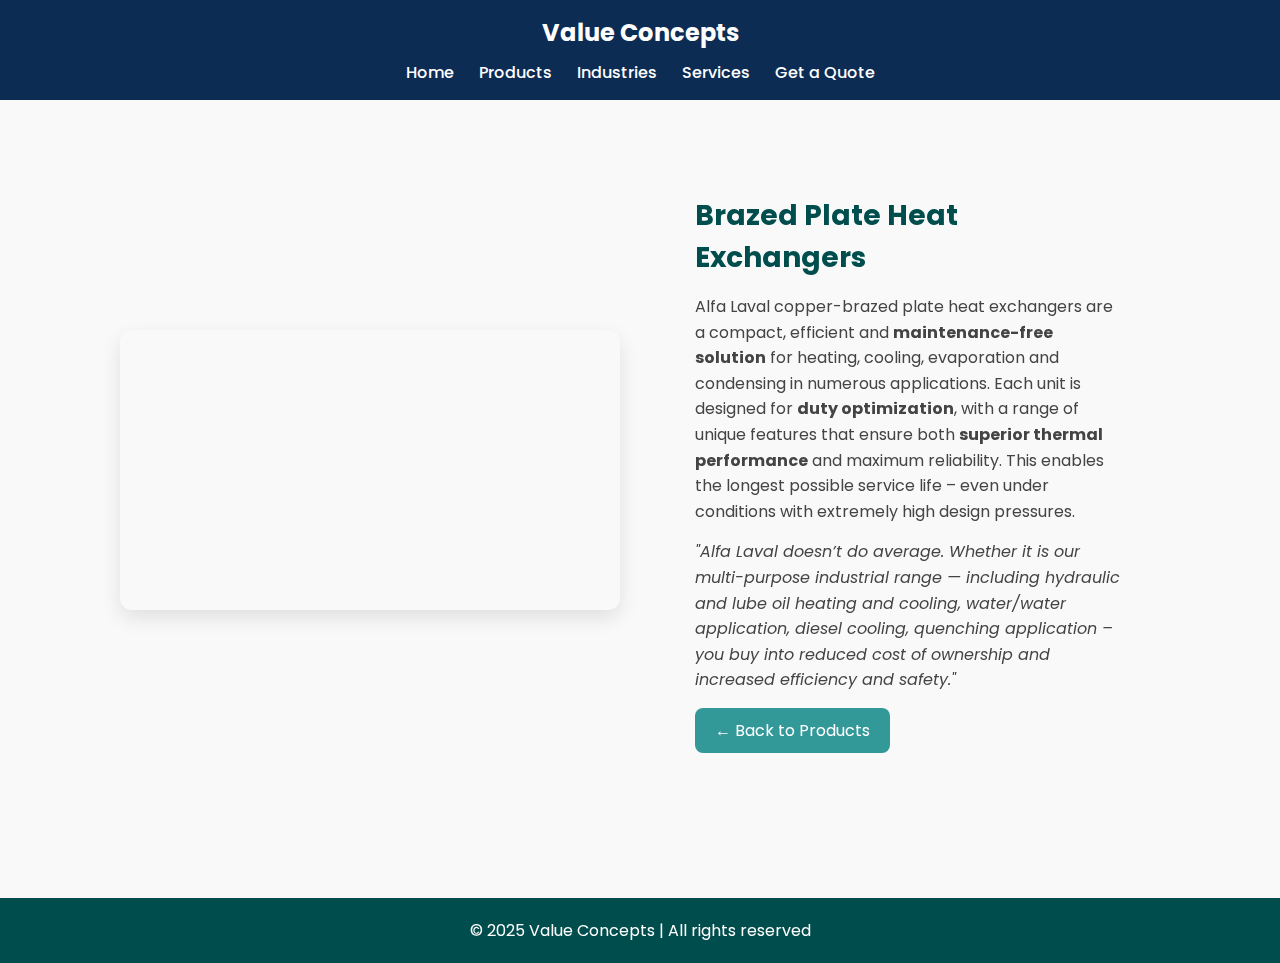
<file: brazed.html>
<!DOCTYPE html>
<html lang="en">
<head>
  <meta charset="UTF-8" />
  <meta name="viewport" content="width=device-width, initial-scale=1.0"/>
  <title>Brazed Plate Heat Exhangers</title>
  <link rel="stylesheet" href="style.css"/>
  <link href="https://fonts.googleapis.com/css2?family=Poppins:wght@400;600&display=swap" rel="stylesheet">
  <style>
    body {
      font-family: 'Poppins', sans-serif;
      margin: 0;
      background-color: #f9f9f9;
      color: #333;
    }

    .header {
      background-color: #0d2c54;
      padding: 15px 0;
      color: white;
      text-align: center;
    }

    .nav-links {
      list-style: none;
      display: flex;
      justify-content: center;
      gap: 25px;
      padding: 0;
      margin: 10px 0 0 0;
    }

    .nav-links a {
      color: white;
      text-decoration: none;
      font-weight: 600;
    }

    .product-detail {
      display: flex;
      flex-direction: row;
      align-items: center;
      justify-content: center;
      flex-wrap: wrap;
      padding: 60px 20px;
      gap: 40px;
    }

    .video-container iframe {
      width: 500px;
      height: 280px;
      border-radius: 12px;
      box-shadow: 0 8px 20px rgba(0, 0, 0, 0.1);
    }

    .product-info {
      max-width: 500px;
    }

    .product-info h1 {
      font-size: 28px;
      margin-bottom: 15px;
      color: #004d4d;
    }

    .product-info p {
      font-size: 16px;
      line-height: 1.6;
      margin-bottom: 15px;
    }

    .product-info ul {
      padding-left: 18px;
      margin-bottom: 25px;
    }

    .back-button {
      display: inline-block;
      padding: 10px 20px;
      background-color: rgba(0, 128, 128, 0.8); /* Teal translucent */
      color: white;
      text-decoration: none;
      border-radius: 8px;
      transition: background-color 0.3s ease;
    }

    .back-button:hover {
      background-color: rgba(0, 128, 128, 1);
    }

    .footer {
      text-align: center;
      padding: 20px;
      margin-top: 50px;
      background-color: #004d4d;
      color: white;
    }

    @media (max-width: 768px) {
      .product-detail {
        flex-direction: column;
        text-align: center;
      }

      .video-container iframe {
        width: 100%;
        height: 240px;
      }

      .product-info {
        max-width: 90%;
      }
    }
  </style>
</head>
<body>

  <header class="header">
    <h2>Value Concepts</h2>
    
    <ul class="nav-links">
      <li><a href="index.html">Home</a></li>
      <li><a href="products.html">Products</a></li>
      <li><a href="industries.html">Industries</a></li>
      <li><a href="services.html">Services</a></li>
      <li><a href="quote.html">Get a Quote</a></li>
    </ul>
  </header>

  <section class="product-detail">
    <div class="video-container">
      <!-- 📽️ Embedded video -->
      <iframe src="https://www.youtube.com/embed/YxZh61AvF7I" frameborder="0" allowfullscreen></iframe>
    </div>
    <div class="product-info">
      <h1>Brazed Plate Heat Exchangers</h1>
      <p>
          Alfa Laval copper-brazed plate heat exchangers are a compact, 
          efficient and <b>maintenance-free solution</b> for heating, 
          cooling, evaporation and condensing in numerous applications. 
          Each unit is designed for <b>duty optimization</b>, with a range of unique 
          features that ensure both <b>superior thermal performance</b> and 
          maximum reliability. This enables the longest possible service life 
          – even under conditions with extremely high design pressures.
      </p>
     
      <p><em>"Alfa Laval doesn’t do average. Whether it is our multi-purpose industrial range — including hydraulic and lube oil heating and cooling, water/water application, diesel cooling, quenching application – you buy into reduced cost of ownership and increased efficiency and safety."</em></p>
      <a href="products.html" class="back-button">← Back to Products</a>
    </div>
  </section>

  <footer class="footer">
    <p>&copy; 2025 Value Concepts | All rights reserved</p>
  </footer>

</body>
</html>
</file>
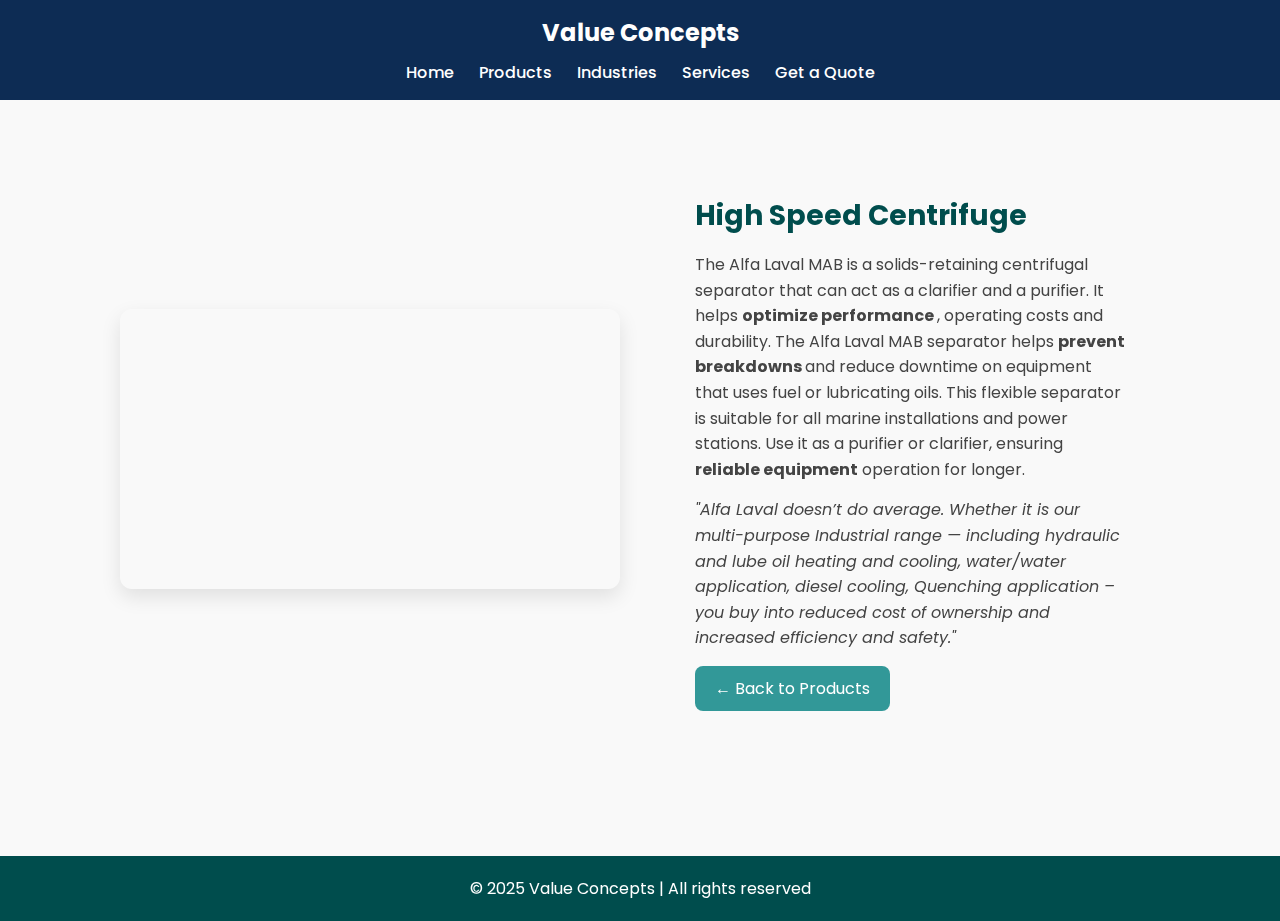
<file: centrifuge.html>
<!DOCTYPE html>
<html lang="en">
<head>
  <meta charset="UTF-8" />
  <meta name="viewport" content="width=device-width, initial-scale=1.0"/>
  <title>High Speed Centrifuge</title>
  <link rel="stylesheet" href="style.css"/>
  <link href="https://fonts.googleapis.com/css2?family=Poppins:wght@400;600&display=swap" rel="stylesheet">
  <style>
    body {
      font-family: 'Poppins', sans-serif;
      margin: 0;
      background-color: #f9f9f9;
      color: #333;
    }

    .header {
      background-color: #0d2c54;
      padding: 15px 0;
      color: white;
      text-align: center;
    }

    .nav-links {
      list-style: none;
      display: flex;
      justify-content: center;
      gap: 25px;
      padding: 0;
      margin: 10px 0 0 0;
    }

    .nav-links a {
      color: white;
      text-decoration: none;
      font-weight: 600;
    }

    .product-detail {
      display: flex;
      flex-direction: row;
      align-items: center;
      justify-content: center;
      flex-wrap: wrap;
      padding: 60px 20px;
      gap: 40px;
    }

    .video-container iframe {
      width: 500px;
      height: 280px;
      border-radius: 12px;
      box-shadow: 0 8px 20px rgba(0, 0, 0, 0.1);
    }

    .product-info {
      max-width: 500px;
    }

    .product-info h1 {
      font-size: 28px;
      margin-bottom: 15px;
      color: #004d4d;
    }

    .product-info p {
      font-size: 16px;
      line-height: 1.6;
      margin-bottom: 15px;
    }

    .product-info ul {
      padding-left: 18px;
      margin-bottom: 25px;
    }

    .back-button {
      display: inline-block;
      padding: 10px 20px;
      background-color: rgba(0, 128, 128, 0.8); /* Teal translucent */
      color: white;
      text-decoration: none;
      border-radius: 8px;
      transition: background-color 0.3s ease;
    }

    .back-button:hover {
      background-color: rgba(0, 128, 128, 1);
    }

    .footer {
      text-align: center;
      padding: 20px;
      margin-top: 50px;
      background-color: #004d4d;
      color: white;
    }

    @media (max-width: 768px) {
      .product-detail {
        flex-direction: column;
        text-align: center;
      }

      .video-container iframe {
        width: 100%;
        height: 240px;
      }

      .product-info {
        max-width: 90%;
      }
    }
  </style>
</head>
<body>

  <header class="header">
    <h2>Value Concepts</h2>
    
    <ul class="nav-links">
      <li><a href="index.html">Home</a></li>
      <li><a href="products.html">Products</a></li>
      <li><a href="industries.html">Industries</a></li>
      <li><a href="services.html">Services</a></li>
      <li><a href="quote.html">Get a Quote</a></li>
    </ul>
  </header>

  <section class="product-detail">
    <div class="video-container">
      <!-- 📽️ Embedded video -->
      <iframe src="https://www.youtube.com/embed/cT8qn8Hreg4" frameborder="0" allowfullscreen></iframe>
    </div>
    <div class="product-info">
      <h1>High Speed Centrifuge</h1>
      <p>
       The Alfa Laval MAB is a solids-retaining centrifugal separator that can 
        act as a clarifier and a purifier. It helps <b>optimize performance </b>, 
        operating costs and durability.
        The Alfa Laval MAB separator helps <b>prevent breakdowns </b> and reduce 
        downtime on equipment that uses fuel or lubricating oils. 
        This flexible separator is suitable for all marine installations 
        and power stations. Use it as a purifier or clarifier, ensuring 
        <b>reliable equipment</b> operation for longer.
      </p>
    
      <p><em>"Alfa Laval doesn’t do average. Whether it is our multi-purpose Industrial range — including hydraulic and lube oil heating and cooling, water/water application, diesel cooling, Quenching application – you buy into reduced cost of ownership and increased efficiency and safety."</em></p>
      <a href="products.html" class="back-button">← Back to Products</a>
    </div>
  </section>

  <footer class="footer">
    <p>&copy; 2025 Value Concepts | All rights reserved</p>
  </footer>

</body>
</html>
</file>
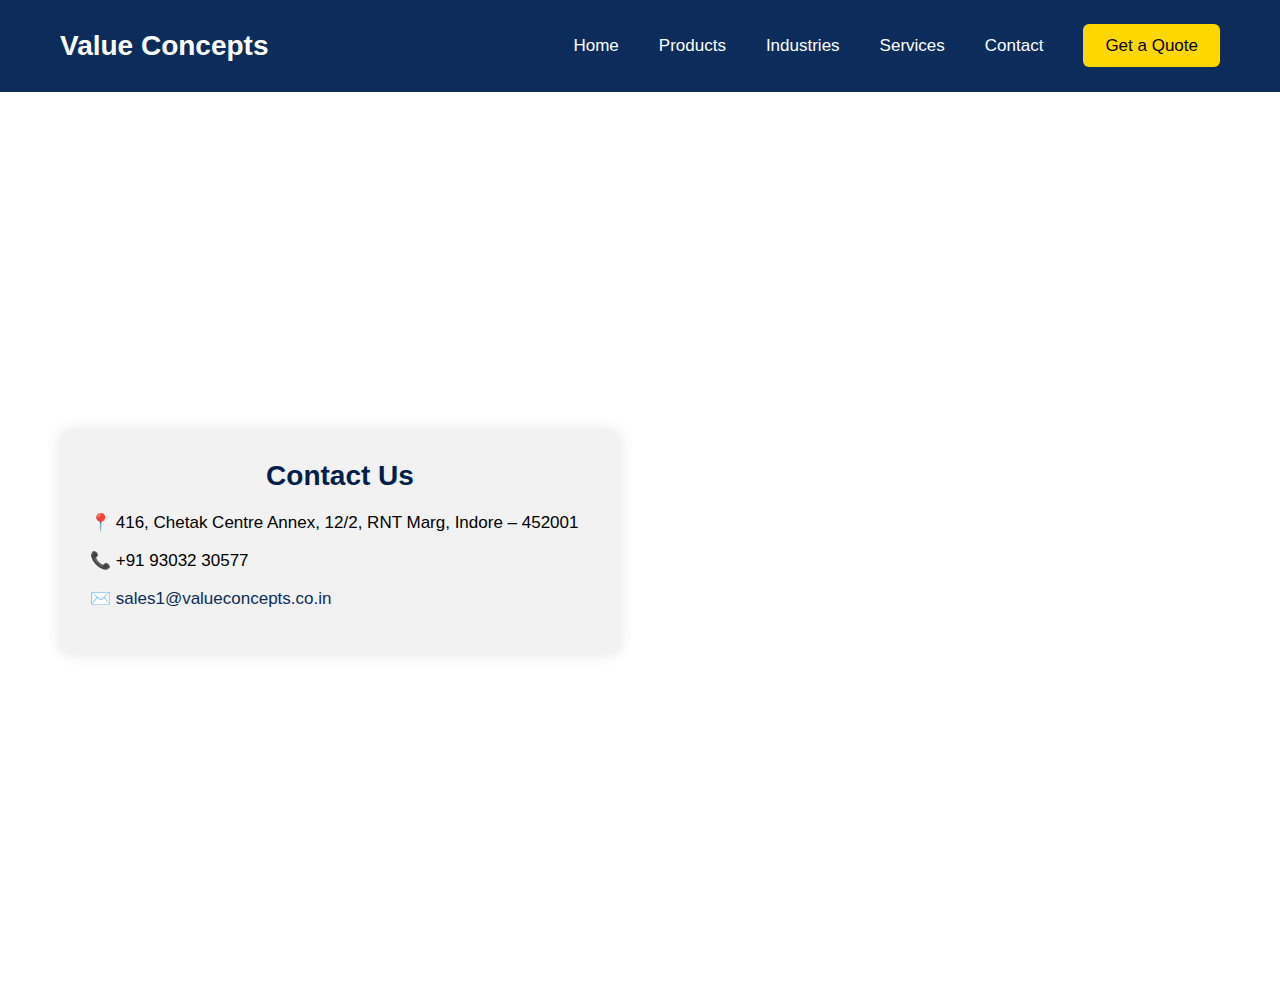
<file: contact.html>
<!DOCTYPE html>
<html lang="en">
<head>
  <meta charset="UTF-8" />
  <meta name="viewport" content="width=device-width, initial-scale=1.0"/>
  <title>Contact Us - Value Concepts</title>
  <style>
    body {
      font-family: 'Segoe UI', sans-serif;
      margin: 0;
      background-color: #ffffff;
    }

    /* === NAVBAR === */
    nav {
      background-color: #0c2d5c;
      display: flex;
      justify-content: space-between;
      align-items: center;
      padding: 30px 60px; /* Made bigger */
    }

    .logo {
      font-size: 28px;
      font-weight: 700;
      color: white;
    }

    nav ul {
      list-style: none;
      display: flex;
      align-items: center;
      gap: 40px;
      margin: 0;
      padding: 0;
    }

    nav ul li a {
      color: white;
      text-decoration: none;
      font-size: 17px;
      font-weight: 500;
      transition: color 0.3s;
    }

    nav ul li a:hover {
      color: #ffd700;
    }

    .quote-button {
      background-color: #ffd700;
      color: #000;
      font-weight: 500;
      padding: 12px 22px;
      border-radius: 6px;
      text-decoration: none;
      transition: background-color 0.3s;
    }

    .quote-button:hover {
      background-color: #e6c200;
    }

    /* === CONTACT PAGE === */
    .container {
      display: flex;
      justify-content: center;
      align-items: center;
      padding: 60px;
      flex-wrap: wrap;
      gap: 40px;
      min-height: calc(100vh - 120px); /* Makes contact area fill screen height minus navbar */
    }

    .contact-info {
      flex: 1;
      max-width: 500px;
      background: #f2f2f2;
      padding: 30px;
      border-radius: 10px;
      box-shadow: 0 0 15px rgba(0, 0, 0, 0.1);
    }

    .contact-info h2 {
        margin-top: 0; /* 🟢 Reduces space from top */
        margin-bottom: 20px;
        font-size: 28px;
        color: #001f4d;
        text-align: center;
    }

    .contact-info p {
      margin-bottom: 15px;
      font-size: 17px;
    }

    .contact-info a {
      color: #0c2d5c;
      text-decoration: none;
    }

    .map {
      flex: 1;
      min-width: 300px;
      height: 360px;
      border-radius: 10px;
      overflow: hidden;
    }

    iframe {
      width: 100%;
      height: 100%;
      border: none;
    }
  </style>
</head>
<body>
  <!-- Navbar -->
  <nav>
    <div class="logo">Value Concepts</div>
    <ul>
      <li><a href="index.html">Home</a></li>
      <li><a href="products.html">Products</a></li>
      <li><a href="industries.html">Industries</a></li>
      <li><a href="services.html">Services</a></li>
      <li><a href="contact.html">Contact</a></li>
      <li><a href="quote.html" class="quote-button">Get a Quote</a></li>
    </ul>
  </nav>

  <!-- Contact Page Content -->
  <div class="container">
    <div class="contact-info">
      <h2>Contact Us</h2>
      <p>📍 416, Chetak Centre Annex, 12/2, RNT Marg, Indore – 452001</p>
      <p>📞 +91 93032 30577</p>
      <p>✉️ <a href="mailto:sales1@valueconcepts.co.in">sales1@valueconcepts.co.in</a></p>
    </div>
    <div class="map">
      <iframe
        src="https://www.google.com/maps/embed?pb=!1m18!1m12!1m3!1d3670.5028261996747!2d75.87231137515415!3d22.715361979389048!2m3!1f0!2f0!3f0!3m2!1i1024!2i768!4f13.1!3m3!1m2!1s0x3962fd35394b624d%3A0x910368c6c6d371d!2sValue%20Concepts%2C%20Proprietary%20of%20Alfa%20Laval!5e0!3m2!1sen!2sin!4v1717667468416!5m2!1sen!2sin"
        allowfullscreen=""
        loading="lazy"
        referrerpolicy="no-referrer-when-downgrade"
      ></iframe>
    </div>
  </div>
</body>
</html>
</file>
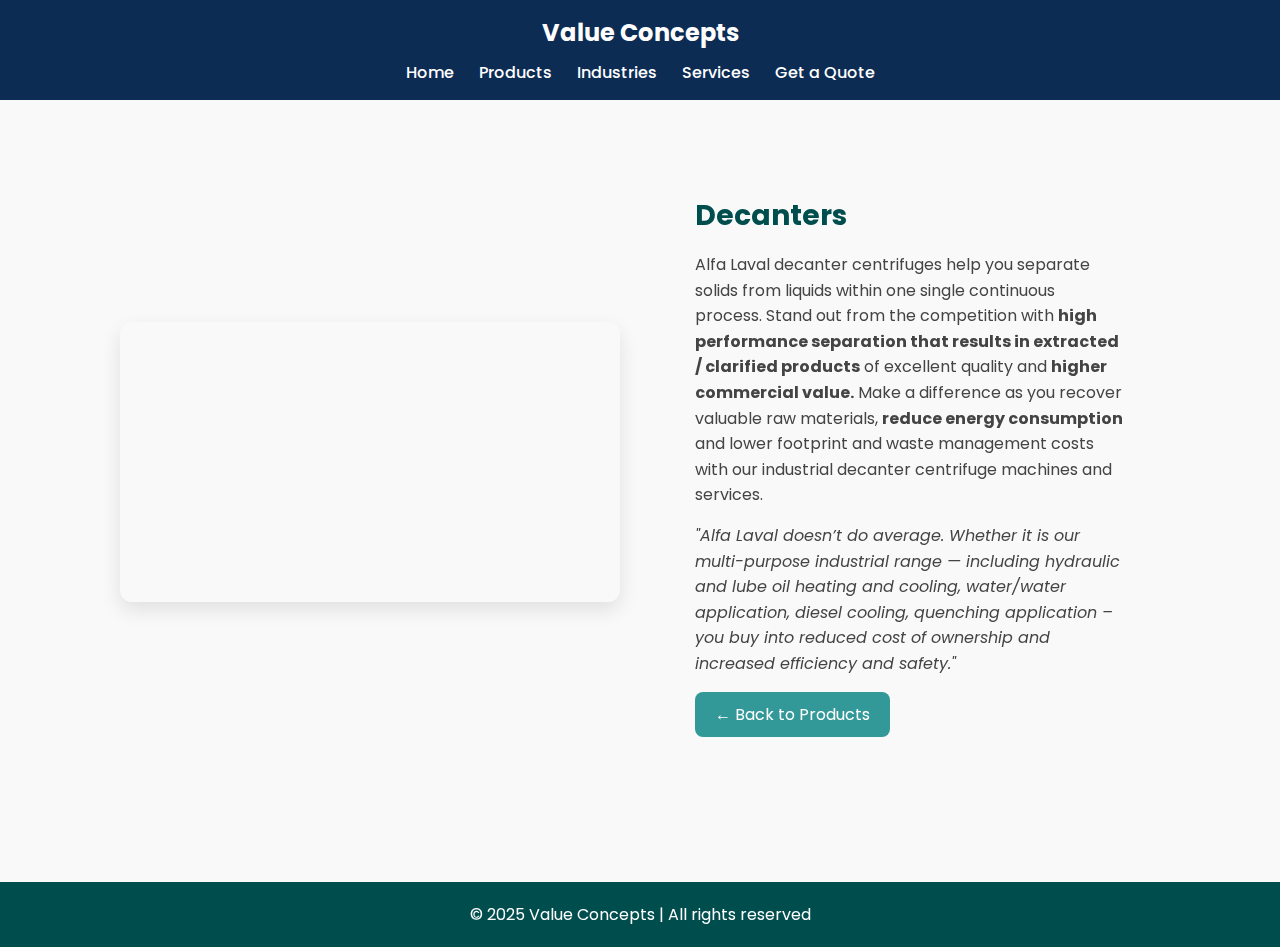
<file: decanters.html>
<!DOCTYPE html>
<html lang="en">
<head>
  <meta charset="UTF-8" />
  <meta name="viewport" content="width=device-width, initial-scale=1.0"/>
  <title>Decanters</title>
  <link rel="stylesheet" href="style.css"/>
  <link href="https://fonts.googleapis.com/css2?family=Poppins:wght@400;600&display=swap" rel="stylesheet">
  <style>
    body {
      font-family: 'Poppins', sans-serif;
      margin: 0;
      background-color: #f9f9f9;
      color: #333;
    }

    .header {
      background-color: #0d2c54;
      padding: 15px 0;
      color: white;
      text-align: center;
    }

    .nav-links {
      list-style: none;
      display: flex;
      justify-content: center;
      gap: 25px;
      padding: 0;
      margin: 10px 0 0 0;
    }

    .nav-links a {
      color: white;
      text-decoration: none;
      font-weight: 600;
    }

    .product-detail {
      display: flex;
      flex-direction: row;
      align-items: center;
      justify-content: center;
      flex-wrap: wrap;
      padding: 60px 20px;
      gap: 40px;
    }

    .video-container iframe {
      width: 500px;
      height: 280px;
      border-radius: 12px;
      box-shadow: 0 8px 20px rgba(0, 0, 0, 0.1);
    }

    .product-info {
      max-width: 500px;
    }

    .product-info h1 {
      font-size: 28px;
      margin-bottom: 15px;
      color: #004d4d;
    }

    .product-info p {
      font-size: 16px;
      line-height: 1.6;
      margin-bottom: 15px;
    }

    .product-info ul {
      padding-left: 18px;
      margin-bottom: 25px;
    }

    .back-button {
      display: inline-block;
      padding: 10px 20px;
      background-color: rgba(0, 128, 128, 0.8); /* Teal translucent */
      color: white;
      text-decoration: none;
      border-radius: 8px;
      transition: background-color 0.3s ease;
    }

    .back-button:hover {
      background-color: rgba(0, 128, 128, 1);
    }

    .footer {
      text-align: center;
      padding: 20px;
      margin-top: 50px;
      background-color: #004d4d;
      color: white;
    }

    @media (max-width: 768px) {
      .product-detail {
        flex-direction: column;
        text-align: center;
      }

      .video-container iframe {
        width: 100%;
        height: 240px;
      }

      .product-info {
        max-width: 90%;
      }
    }
  </style>
</head>
<body>

  <header class="header">
    <h2>Value Concepts</h2>
    
    <ul class="nav-links">
      <li><a href="index.html">Home</a></li>
      <li><a href="products.html">Products</a></li>
      <li><a href="industries.html">Industries</a></li>
      <li><a href="services.html">Services</a></li>
      <li><a href="quote.html">Get a Quote</a></li>
    </ul>
  </header>

  <section class="product-detail">
    <div class="video-container">
      <!-- 📽️ Embedded video -->
      <iframe src="https://www.youtube.com/embed/cT8qn8Hreg4" frameborder="0" allowfullscreen></iframe>
    </div>
    <div class="product-info">
      <h1>Decanters</h1>
      <p>
        Alfa Laval decanter centrifuges help you separate solids from liquids 
        within one single continuous process. Stand out from the competition 
        with <b>high performance separation that results in extracted / clarified products</b> 
        of excellent quality and <b>higher commercial value.</b>
        Make a difference as you recover valuable raw materials, 
        <b>reduce energy consumption </b> and lower footprint and waste 
        management costs with our industrial decanter centrifuge machines and services.
      </p>
      
      <p><em>"Alfa Laval doesn’t do average. Whether it is our multi-purpose industrial range — including hydraulic and lube oil heating and cooling, water/water application, diesel cooling, quenching application – you buy into reduced cost of ownership and increased efficiency and safety."</em></p>
      <a href="products.html" class="back-button">← Back to Products</a>
    </div>
  </section>

  <footer class="footer">
    <p>&copy; 2025 Value Concepts | All rights reserved</p>
  </footer>

</body>
</html>
</file>
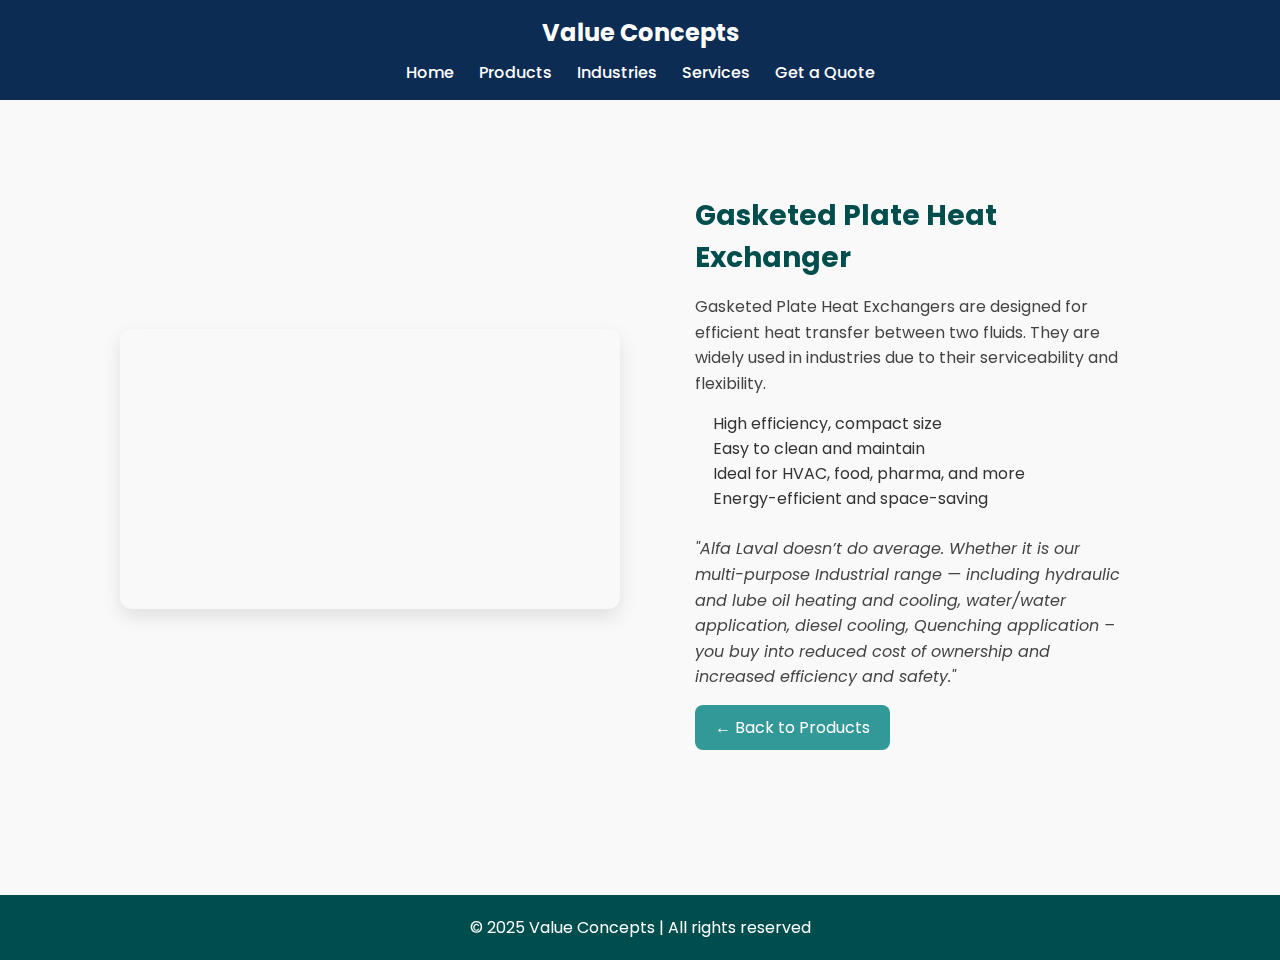
<file: gasketed.html>
<!DOCTYPE html>
<html lang="en">
<head>
  <meta charset="UTF-8" />
  <meta name="viewport" content="width=device-width, initial-scale=1.0"/>
  <title>Gasketed Plate and Frame Heat Exchanger</title>
  <link rel="stylesheet" href="style.css"/>
  <link href="https://fonts.googleapis.com/css2?family=Poppins:wght@400;600&display=swap" rel="stylesheet">
  <style>
    body {
      font-family: 'Poppins', sans-serif;
      margin: 0;
      background-color: #f9f9f9;
      color: #333;
    }

    .header {
      background-color: #0d2c54;
      padding: 15px 0;
      color: white;
      text-align: center;
    }

    .nav-links {
      list-style: none;
      display: flex;
      justify-content: center;
      gap: 25px;
      padding: 0;
      margin: 10px 0 0 0;
    }

    .nav-links a {
      color: white;
      text-decoration: none;
      font-weight: 600;
    }

    .product-detail {
      display: flex;
      flex-direction: row;
      align-items: center;
      justify-content: center;
      flex-wrap: wrap;
      padding: 60px 20px;
      gap: 40px;
    }

    .video-container iframe {
      width: 500px;
      height: 280px;
      border-radius: 12px;
      box-shadow: 0 8px 20px rgba(0, 0, 0, 0.1);
    }

    .product-info {
      max-width: 500px;
    }

    .product-info h1 {
      font-size: 28px;
      margin-bottom: 15px;
      color: #004d4d;
    }

    .product-info p {
      font-size: 16px;
      line-height: 1.6;
      margin-bottom: 15px;
    }

    .product-info ul {
      padding-left: 18px;
      margin-bottom: 25px;
    }

    .back-button {
      display: inline-block;
      padding: 10px 20px;
      background-color: rgba(0, 128, 128, 0.8); /* Teal translucent */
      color: white;
      text-decoration: none;
      border-radius: 8px;
      transition: background-color 0.3s ease;
    }

    .back-button:hover {
      background-color: rgba(0, 128, 128, 1);
    }

    .footer {
      text-align: center;
      padding: 20px;
      margin-top: 50px;
      background-color: #004d4d;
      color: white;
    }

    @media (max-width: 768px) {
      .product-detail {
        flex-direction: column;
        text-align: center;
      }

      .video-container iframe {
        width: 100%;
        height: 240px;
      }

      .product-info {
        max-width: 90%;
      }
    }
  </style>
</head>
<body>

  <header class="header">
    <h2>Value Concepts</h2>
    
    <ul class="nav-links">
      <li><a href="index.html">Home</a></li>
      <li><a href="products.html">Products</a></li>
      <li><a href="industries.html">Industries</a></li>
      <li><a href="services.html">Services</a></li>
      <li><a href="quote.html">Get a Quote</a></li>
    </ul>
  </header>

  <section class="product-detail">
    <div class="video-container">
      <!-- 📽️ Embedded video -->
      <iframe src="https://www.youtube.com/embed/ndDK9vAckSE" frameborder="0" allowfullscreen></iframe>
    </div>
    <div class="product-info">
      <h1>Gasketed Plate Heat Exchanger</h1>
      <p>
        Gasketed Plate Heat Exchangers are designed for efficient heat transfer between two fluids.
        They are widely used in industries due to their serviceability and flexibility.
      </p>
      <ul>
        <li>High efficiency, compact size</li>
        <li>Easy to clean and maintain</li>
        <li>Ideal for HVAC, food, pharma, and more</li>
        <li>Energy-efficient and space-saving</li>
      </ul>
      <p><em>"Alfa Laval doesn’t do average. Whether it is our multi-purpose Industrial range — including hydraulic and lube oil heating and cooling, water/water application, diesel cooling, Quenching application – you buy into reduced cost of ownership and increased efficiency and safety."</em></p>
      <a href="products.html" class="back-button">← Back to Products</a>
    </div>
  </section>

  <footer class="footer">
    <p>&copy; 2025 Value Concepts | All rights reserved</p>
  </footer>

</body>
</html>
</file>
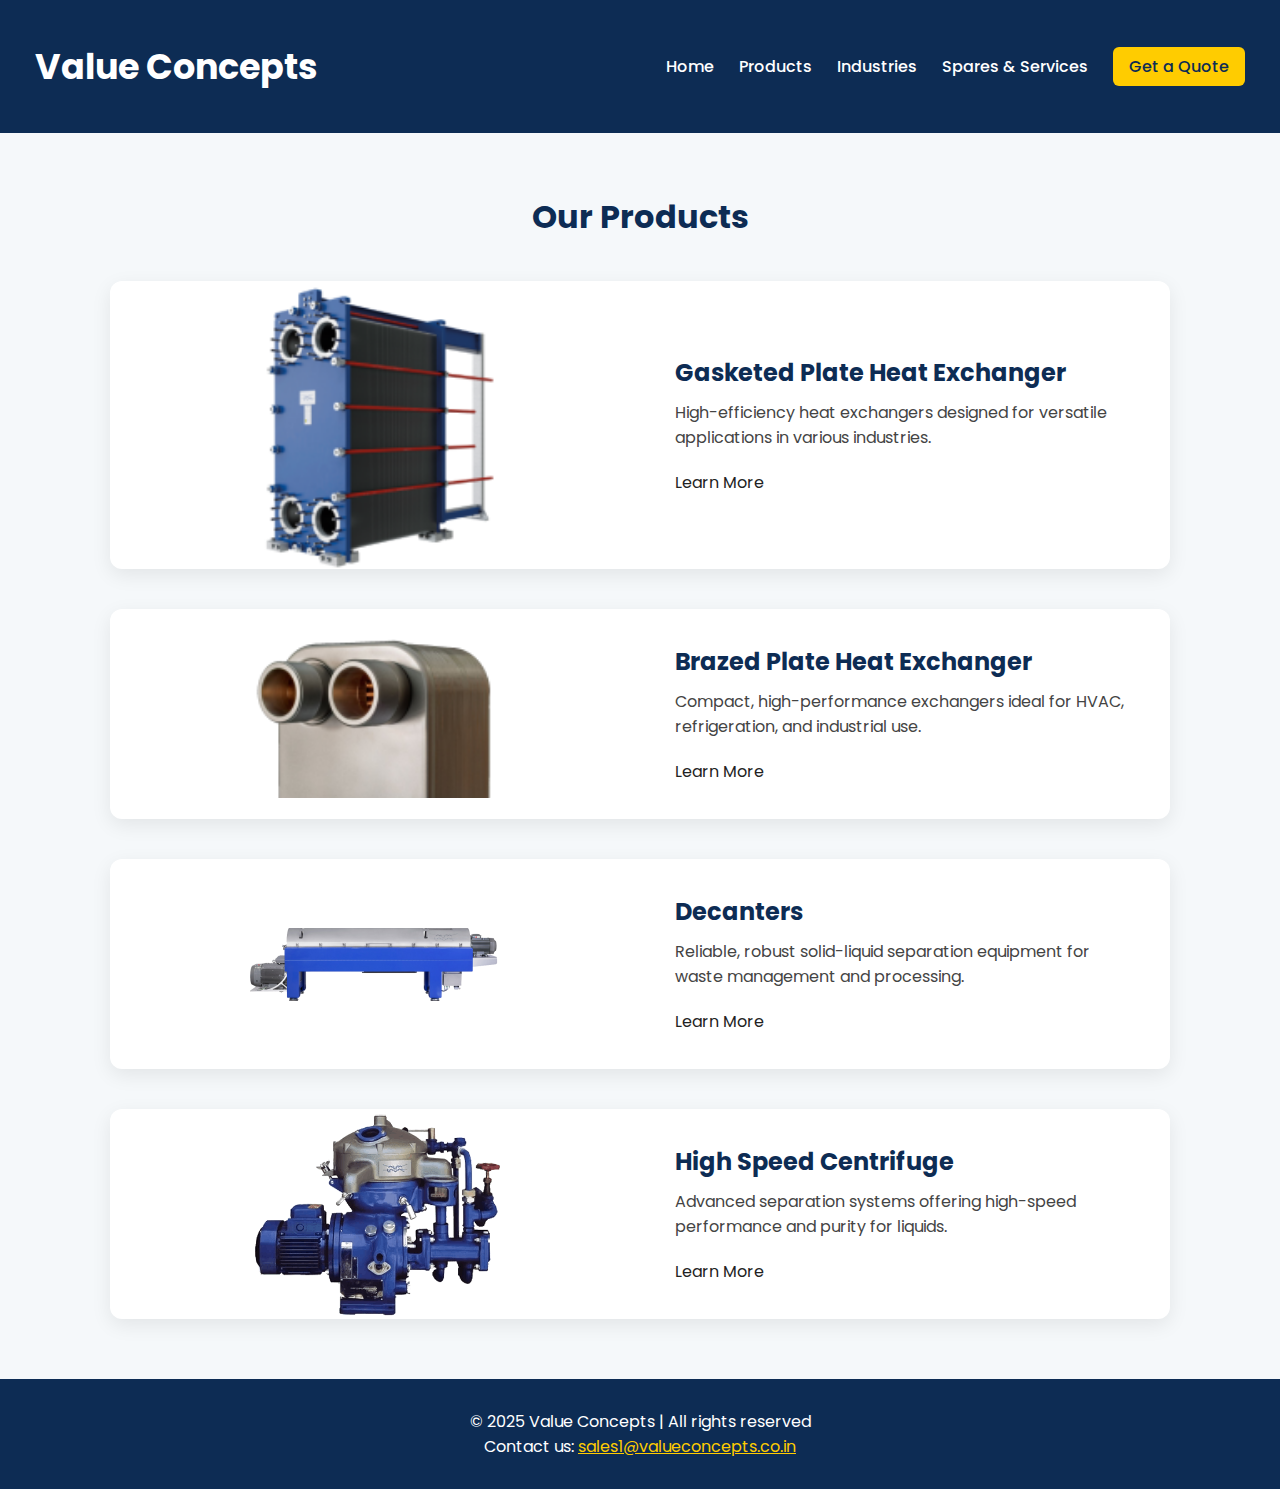
<file: products.html>
<!-- products.html -->
<!DOCTYPE html>
<html lang="en">
<head>
  <meta charset="UTF-8" />
  <meta name="viewport" content="width=device-width, initial-scale=1.0"/>
  <title>Products - Value Concepts</title>
  <link rel="stylesheet" href="style.css"/>
  <link href="https://fonts.googleapis.com/css2?family=Poppins:wght@400;600;700&display=swap" rel="stylesheet">
</head>
<body>

  <header class="header">
    <div class="container">
      <div class="logo">Value Concepts</div>
    
      <ul class="nav-links">
        <li><a href="index.html">Home</a></li>
        <li><a href="products.html">Products</a></li>
        <li><a href="industries.html">Industries</a></li>
        <li><a href="services.html">Spares & Services</a></li>
        <li><a href="quote.html" class="quote-btn">Get a Quote</a></li>
      </ul>
    </div>
  </header>

  <section class="products-home">
    <h2 class="section-title">Our Products</h2>

    <div class="product-card">
      <img src="images/gasketed.jpg" alt="Gasketed Plate Heat Exchanger" />
      <div class="product-info">
        <h3>Gasketed Plate Heat Exchanger</h3>
        <p>High-efficiency heat exchangers designed for versatile applications in various industries.</p>
        <a href="gasketed.html" class="learn-more">Learn More</a> <!-- Link to individual product page -->
      </div>
    </div>

    <div class="product-card">
      <img src="images/brazed.jpg" alt="Brazed Plate Heat Exchanger" />
      <div class="product-info">
        <h3>Brazed Plate Heat Exchanger</h3>
        <p>Compact, high-performance exchangers ideal for HVAC, refrigeration, and industrial use.</p>
        <a href="brazed.html" class="learn-more">Learn More</a>
      </div>
    </div>

    <div class="product-card">
      <img src="images/decanter.jpg" alt="Decanters" />
      <div class="product-info">
        <h3>Decanters</h3>
        <p>Reliable, robust solid-liquid separation equipment for waste management and processing.</p>
        <a href="decanters.html" class="learn-more">Learn More</a>
      </div>
    </div>

    <div class="product-card">
      <img src="images/centrifuge.jpg" alt="High Speed Centrifuge" />
      <div class="product-info">
        <h3>High Speed Centrifuge</h3>
        <p>Advanced separation systems offering high-speed performance and purity for liquids.</p>
        <a href="centrifuge.html" class="learn-more">Learn More</a>
      </div>
    </div>

  </section>

  <footer class="footer">
    <p>&copy; 2025 Value Concepts | All rights reserved</p>
    <p>Contact us: <a href="mailto:sales1@valueconcepts.co.in">sales1@valueconcepts.co.in</a></p>
  </footer>

</body>
</html>
</file>
<file: style.css>
/* style.css */

* {
  margin: 0;
  padding: 0;
  box-sizing: border-box;
  scroll-behavior: smooth;
  font-family: 'Poppins', sans-serif;
}

body {
  background: #f5f8fa;
  color: #222;
}

a {
  text-decoration: none;
  color: inherit;
}

ul {
  list-style: none;
}

/* Header */
.header {
  background-color: #0d2c54;
  padding: 40px 0;
  color: #fff;
  position: sticky;
  top: 0;
  z-index: 1000;
}

.header .container {
  max-width: 1250px;
  margin: auto;
  padding: 0 20px;
  display: flex;
  align-items: center;
  justify-content: space-between;
  gap: 20px;
}


.logo {
  font-size: 35px;
  font-weight: 700;
  color: #fff;
}

.nav-links {
  display: flex;
  gap: 25px;
}

.nav-links li a {
  color: #fff;
  font-weight: 500;
  transition: color 0.3s;
}

.nav-links li a:hover {
  color: #ffcc00;
}

.quote-btn {
  background: #ffcc00;
  color: #0d2c54 !important;
  padding: 8px 16px;
  border-radius: 6px;
  font-weight: 600;
}

/* Hero Section */
.hero {
  background: linear-gradient(rgba(13, 44, 84, 0.7), rgba(13, 44, 84, 0.7)), url('images/bg-hero.jpg') center/cover no-repeat;
  color: white;
  padding: 100px 20px;
  text-align: center;
}

.hero-content h2 {
  font-size: 42px;
  margin-bottom: 15px;
  color:#222
  
}

.hero-content p {
  font-size: 18px;
  margin-bottom: 30px;
  background: rgba(255, 255, 255, 0.1);
  backdrop-filter: blur(8px);
  -webkit-backdrop-filter: blur(8px);
  padding: 20px 30px;
  border-radius: 10px;
  color: #000000;
}

.btn-primary {
  background-color: #ffcc00;
  color: #0d2c54;
  padding: 12px 25px;
  border-radius: 6px;
  font-weight: bold;
  transition: background-color 0.3s ease;
}

.btn-primary:hover {
  background-color: #f7b500;
}

/* Products on Home Page */
.products-home {
  max-width: 1100px;
  margin: 60px auto;
  padding: 0 20px;
}

.section-title {
  text-align: center;
  font-size: 32px;
  margin-bottom: 40px;
  color: #0d2c54;
}

.product-card {
  display: flex;
  flex-direction: row;
  align-items: center;
  background: white;
  margin-bottom: 40px;
  border-radius: 12px;
  box-shadow: 0 6px 20px rgba(0, 0, 0, 0.08);
  overflow: hidden;
  transition: transform 0.3s ease;
}

.product-card:hover {
  transform: translateY(-5px);
}

.product-card img {
  width: 90%;
  max-width: 250px;
  height: auto;
  object-fit: cover;
  border-radius: 11px;
  display: block;
  margin: 0 auto;
}


.product-info {
  padding: 35px;
  width: 50%;
}

.product-info h3 {
  font-size: 24px;
  margin-bottom: 10px;
  color: #0d2c54;
}

.product-info p {
  font-size: 16px;
  margin-bottom: 20px;
  color: #444;
}

.btn-secondary {
  background-color: #0d2c54;
  color: #fff;
  padding: 10px 20px;
  border-radius: 6px;
  font-weight: 500;
  transition: background 0.3s ease;
}

.btn-secondary:hover {
  background-color: #08325e;
}

/* Footer */
.footer {
  background-color: #0d2c54;
  color: white;
  padding: 30px 20px;
  text-align: center;
  margin-top: 60px;
}

.footer a {
  color: #ffcc00;
  text-decoration: underline;
}

.site-logo {
  height: 50px;
  width: auto;
  margin-left: 20px;
}

.logo-container {
  display: flex;
  align-items: center;
  justify-content: flex-start;
  padding: 10px 0;
}

.nav-logo {
  height: 70px;
  width: auto;
}

.nav-container {
  display: flex;
  align-items: center;
  justify-content: space-between;
  width: 100%;
}

.nav-links-container {
  flex: 1;
  display: flex;
  justify-content: center;
}

.learn-more-button {
  display: inline-block;
  background-color: #0d2c54; /* Dark blue */
  color: white;
  padding: 10px 20px;
  text-decoration: none;
  border-radius: 8px;
  font-weight: 600;
  transition: background-color 0.3s ease;
}

.learn-more-button:hover {
  background-color: #0a2342; /* Slightly darker for hover */
}

.hero {
  position: relative;
  text-align: center;
  padding: 100px 20px 80px;
  background: url('images/industries.jpg') no-repeat center center/cover;
  color: #fff;
  overflow: hidden;
}

.hero::before {
  content: '';
  position: absolute;
  top: 0;
  left: 0;
  width: 100%;
  height: 100%;
  background-color: rgba(123, 164, 218, 0.6); /* soft blue tint overlay */
  z-index: 0;
}

.hero-content {
  position: relative;
  z-index: 1;
  max-width: 800px;
  margin: 0 auto;
}


@media screen and (max-width: 768px) {
  .industry {
    flex-direction: column !important;
    text-align: center;
  }

  .industry img {
    max-width: 100%;
  }

  .industry-text {
    max-width: 100%;
  }
}
</file>
